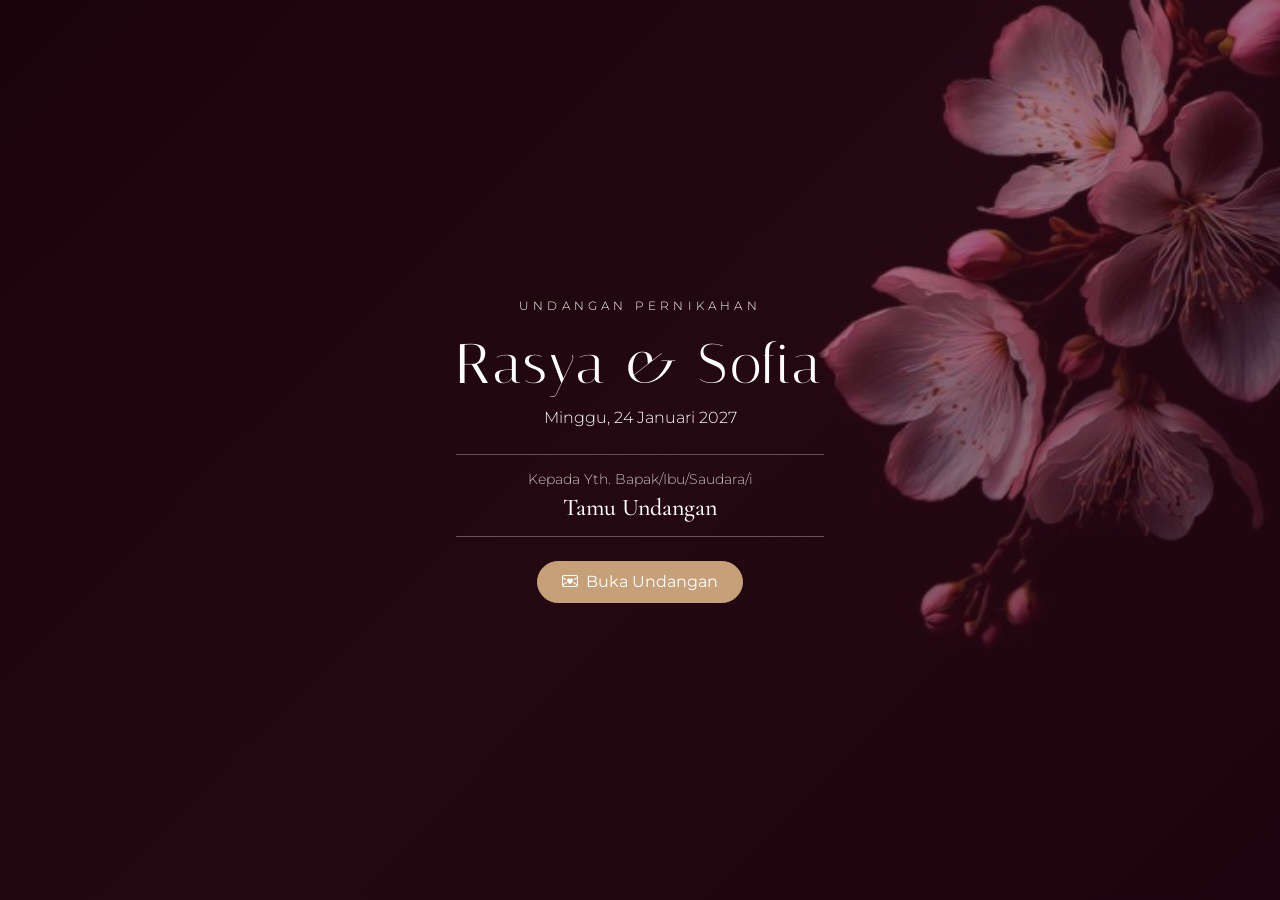
<file: index.html>
<!doctype html>
<html lang="id">
<head>
  <meta charset="UTF-8" />
  <meta name="viewport" content="width=device-width, initial-scale=1" />
  <title>Undangan Pernikahan Rasya &amp; Sofia</title>
  <meta name="description" content="Kami mengundang Anda untuk hadir di hari bahagia kami."/>
  
  <link href="https://cdn.jsdelivr.net/npm/bootstrap@5.3.3/dist/css/bootstrap.min.css"rel="stylesheet"/>
  <link href="https://cdn.jsdelivr.net/npm/bootstrap-icons@1.11.3/font/bootstrap-icons.css"rel="stylesheet"/>
  <link href="https://fonts.googleapis.com/css2?family=Cormorant+Garamond:ital,wght@0,400;0,600;1,400&family=Italiana&family=Montserrat:wght@300;400;500&display=swap"rel="stylesheet"/>
  <link rel="stylesheet" href="pbp.css" />
</head>

  <body class="locked">
    <section id="cover" class="d-flex align-items-center justify-content-center text-center">
      <div class="frame">
        <p class="tracking mb-3">Undangan Pernikahan</p>
        <h1 class="display-font display-4 mb-2" data-names> Rasya &amp; Sofia</h1>
        <p class="mb-4" data-date-long></p>

        <div class="guest mb-4">
          <p class="small mb-1 opacity-75">Kepada Yth. Bapak/Ibu/Saudara/i</p>
          <h4 class="serif mb-0" id="guestName">Tamu Undangan</h4>
        </div>

        <button id="openBtn" class="btn btn-rose rounded-pill px-4 py-2">
          <i class="bi bi-envelope-heart me-2"></i>Buka Undangan
        </button>
      </div>
    </section>

    <audio id="bgm" loop>
      <source src="music.mp3" type="audio/mpeg" />
    </audio>
    <button id="musicBtn" aria-label="Putar atau jeda musik">
      <i class="bi bi-music-note-beamed"></i>
    </button>

    <nav id="bottomNav">
      <a href="#hero"><i class="bi bi-house-heart"></i>Beranda</a>
      <a href="#mempelai"><i class="bi bi-people"></i>Mempelai</a>
      <a href="#acara"><i class="bi bi-calendar-heart"></i>Acara</a>
      <a href="#galeri"><i class="bi bi-images"></i>Galeri</a>
      <a href="#ucapan"><i class="bi bi-chat-heart"></i>Ucapan</a>
    </nav>

    <main id="main" class="d-none">
      <section id="hero" class="d-flex align-items-center justify-content-center text-center">
        <div class="px-3 reveal">
          <p class="tracking mb-3">Kami Akan Melangsungkan Pernikahan</p>
          <h1 class="display-font display-3 mb-2"> Rasya Firmansyah &amp; Enggie Sofia</h1>
          <p class="serif fs-4 fst-italic mb-4" data-date-long></p>
          <div class="cd" id="countdown">
            <div><b id="d">0</b><small>Hari</small></div>
            <div><b id="h">0</b><small>Jam</small></div>
            <div><b id="m">0</b><small>Menit</small></div>
            <div><b id="s">0</b><small>Detik</small></div>
          </div>
        </div>
      </section>

      <section class="section text-center">
        <div class="container reveal" style="max-width: 680px">
          <i class="bi bi-flower1 text-rose fs-2"></i>
          <p class="fs-2 mt-3 mb-3" lang="ar" dir="rtl">
            وَمِنْ اٰيٰتِهٖٓ اَنْ خَلَقَ لَكُمْ مِّنْ اَنْفُسِكُمْ اَزْوَاجًا لِّتَسْكُنُوْٓا اِلَيْهَا وَجَعَلَ بَيْنَكُمْ مَّوَدَّةً وَّرَحْمَةً ۗ اِنَّ فِيْ ذٰلِكَ لَاٰيٰتٍ لِّقَوْمٍ يَّتَفَكَّرُوْنَ ۝٢١
          </p>
          <p class="serif fs-5 fst-italic">
            Di antara tanda-tanda (kebesaran)-Nya ialah bahwa Dia menciptakan
            pasangan-pasangan untukmu dari (jenis) dirimu sendiri agar kamu
            merasa tenteram kepadanya. Dia menjadikan di antaramu rasa cinta
            dan kasih sayang. Sesungguhnya pada yang demikian itu benar-benar
            terdapat tanda-tanda (kebesaran Allah) bagi kaum yang berpikir.
          </p>
          <p class="tracking">QS. Ar-Rum : 21</p>
        </div>
      </section>

      <section id="mempelai" class="section bg-blush text-center">
        <div class="container">
          <h2 class="title reveal">Mempelai</h2>
          <div class="divider"></div>
          <p class="reveal mb-5 mx-auto" style="max-width: 560px">
            Tanpa mengurangi rasa hormat, kami mengundang
            Bapak/Ibu/Saudara/i pada pernikahan kami:
          </p>
          <div class="row g-5 justify-content-center">
            <div class="col-md-5 reveal">
              <img class="arch" src="gambar1.jpg" alt="Rasya Firmansyah" />
              <h3 class="display-font mt-4 mb-1">Rasya Firmansyah</h3>
              <p class="small text-muted mb-1">Putra dari</p>
              <p class="mb-2">Bapak Hendra Putra &amp; Ibu Dita</p>
            </div>
            <div class="col-md-5 reveal">
              <img class="arch" src="gambar2.jpg" alt="Enggie Sofia" />
              <h3 class="display-font mt-4 mb-1">Enggie Sofia</h3>
              <p class="small text-muted mb-1">Putri dari</p>
              <p class="mb-2">Bapak Irvan Sanjaya &amp; Ibu Anisa</p>
            </div>
          </div>
        </div>
      </section>

      <section id="acara" class="section bg-navy text-center">
        <div class="container">
          <h2 class="title reveal">Waktu &amp; Tempat</h2>
          <div class="divider"></div>

          <div class="row g-4 justify-content-center">
            <div class="col-md-5 reveal">
              <div class="card-dark">
                <i class="bi bi-gem fs-1 text-rose"></i>
                <h4 class="serif fs-3 mt-2">Akad Nikah</h4>
                <p class="mb-1" data-date-long></p>
                <p class="mb-1">
                  <i class="bi bi-clock me-2"></i>08.00 - 09.00 WIB
                </p>
                <p class="mb-0">
                  <i class="bi bi-geo-alt me-2"></i>Hotel The Langham<br />District 8, SCBD, Jakarta Selatan
                </p>
              </div>
            </div>
            <div class="col-md-5 reveal">
              <div class="card-dark">
                <i class="bi bi-stars fs-1 text-rose"></i>
                <h4 class="serif fs-3 mt-2">Resepsi</h4>
                <p class="mb-1" data-date-long></p>
                <p class="mb-1">
                  <i class="bi bi-clock me-2"></i>18.00 - 20.30 WIB
                </p>
                <p class="mb-0">
                  <i class="bi bi-geo-alt me-2"></i>Hotel The Langham<br />District 8, SCBD, Jakarta Selatan
                </p>
              </div>
            </div>
          </div>

          <div class="reveal mt-4">
            <p class="mb-2 tracking">Dress Code</p>
            <span class="swatch" style="background: #862245"></span>
            <span class="swatch" style="background: #c9977f"></span>
            <span class="swatch" style="background: #f6ece6"></span>
          </div>

          <div class="reveal mt-4 d-flex flex-wrap gap-2 justify-content-center">
            <a
              id="calBtn"
              href="#"
              target="_blank"
              class="btn btn-rose rounded-pill"
            >
              <i class="bi bi-calendar-plus me-2"></i>Simpan ke Kalender
            </a>
            <a
              href="https://maps.google.com/?q=The+Langham+Jakarta"
              target="_blank"
              class="btn btn-line rounded-pill"
              style="color: #e7d3c8"
            >
              <i class="bi bi-map me-2"></i>Buka Google Maps
            </a>
          </div>
        </div>
      </section>

      <section id="galeri" class="section text-center">
        <div class="container">
          <h2 class="title reveal">Galeri</h2>
          <div class="divider"></div>
          <div class="row g-2 g-md-3" id="gallery">
            <div class="col-6 col-md-3 reveal">
              <img class="g-img" src="galeri1.jpeg" alt="Foto 1" />
            </div>
            <div class="col-6 col-md-3 reveal">
              <img class="g-img" src="galeri2.jpg" alt="Foto 2" />
            </div>
            <div class="col-6 col-md-3 reveal">
              <img class="g-img" src="galeri3.jpg" alt="Foto 3" />
            </div>
            <div class="col-6 col-md-3 reveal">
              <img class="g-img" src="galeri4.jpg" alt="Foto 4" />
            </div>
          </div>
        </div>
      </section>

      <section class="section bg-blush text-center">
        <div class="container" style="max-width: 620px">
          <h2 class="title reveal">Tanda Kasih</h2>
          <div class="divider"></div>
          <p class="reveal">
            Kehadiran dan doa Anda sudah menjadi hadiah terindah. Bila ingin
            berbagi kebahagiaan, dapat melalui:
          </p>

          <div class="card-soft reveal mt-4">
            <h5 class="serif fs-4">Bank BCA</h5>
            <p class="fs-4 mb-0" id="rek1">25673091784</p>
            <p class="small text-muted">a.n. Rasya Firmansyah</p>
            <button class="btn btn-line btn-sm rounded-pill" data-copy="rek1">
              <i class="bi bi-copy me-1"></i>Salin Nomor
            </button>
          </div>
          <div class="card-soft reveal mt-3">
            <h5 class="serif fs-4">Bank BNI</h5>
            <p class="fs-4 mb-0" id="rek2">0987654321</p>
            <p class="small text-muted">a.n. Enggie Sofia</p>
            <button class="btn btn-line btn-sm rounded-pill" data-copy="rek2">
              <i class="bi bi-copy me-1"></i>Salin Nomor
            </button>
          </div>
        </div>
      </section>

      <section id="ucapan" class="section">
        <div class="container" style="max-width: 680px">
          <h2 class="title text-center reveal">Konfirmasi &amp; Ucapan</h2>
          <div class="divider"></div>

          <form id="rsvp" class="form-box reveal" novalidate>
            <div class="mb-3">
              <label class="form-label" for="nama">Nama</label>
              <input class="form-control" id="nama" type="text" />
            </div>
            <div class="row">
              <div class="col-sm-8 mb-3">
                <label class="form-label" for="hadir">Kehadiran</label>
                <select class="form-select" id="hadir">
                  <option value="">-- Pilih --</option>
                  <option>Hadir</option>
                  <option>Tidak Hadir</option>
                </select>
              </div>
              <div class="col-sm-4 mb-3">
                <label class="form-label" for="jumlah">Jumlah</label>
                <select class="form-select" id="jumlah">
                  <option>1</option>
                  <option>2</option>
                  <option>3</option>
                  <option>4</option>
                </select>
              </div>
            </div>
            <div class="mb-3">
              <label class="form-label" for="pesan">Ucapan &amp; Doa</label>
              <textarea class="form-control" id="pesan" rows="3"></textarea>
            </div>
            <div class="d-grid gap-2">
              <button class="btn btn-rose rounded-pill" type="submit">
                <i class="bi bi-send me-2"></i>Kirim Ucapan
              </button>
            </div>
          </form>

          <h5 class="serif fs-3 text-center mt-5 mb-3">Ucapan Tamu</h5>
          <div class="wishes" id="wishes"></div>
        </div>
      </section>

      <footer class="text-center py-5 px-3">
        <p class="mb-1">
          Suatu kehormatan dan kebahagiaan bagi kami apabila
          Bapak/Ibu/Saudara/i berkenan hadir dan memberikan doa restu.
        </p>
        <p class="mb-3">Terima kasih.</p>
        <h3 class="display-font display-6 mb-3" data-names>
          Rasya &amp; Sofia
        </h3>
        <p class="small opacity-75 mb-0">
          Dibuat dengan <i class="bi bi-heart-fill text-rose"></i>
        </p>
      </footer>
    </main>

    <script src="style.js"></script>
  </body>
</html>
</file>
<file: pbp.css>
:root {
  --maroon: #650F2D;
  --rose: #C6A078;
  --rose-dark: #98704F;
  --blush: #F3E6E4;
  --paper: #F8F0E8;
  --ink: #38232B;
  --navy: #4A1025;
  --gold: #D1AE7B;
}

html {
  scroll-behavior: smooth;
}

body {
  font-family: 'Montserrat', sans-serif;
  font-weight: 300;
  color: var(--ink);
  background: var(--paper);
  padding-bottom: 72px;
}

body.locked {
  overflow: hidden;
}

.display-font {
  font-family: 'Italiana', serif;
  letter-spacing: .04em;
}

.serif {
  font-family: 'Cormorant Garamond', serif;
}

.text-rose {
  color: var(--rose) !important;
}

.tracking {
  letter-spacing: .35em;
  text-transform: uppercase;
  font-size: .75rem;
}

/* Tombol */
.btn-rose {
  background: var(--rose);
  border: 1px solid var(--rose);
  color: #fff;
}

.btn-rose:hover {
  background: var(--rose-dark);
  border-color: var(--rose-dark);
  color: #fff;
}

.btn-line {
  border: 1px solid var(--rose);
  color: var(--rose-dark);
  background: transparent;
}

.btn-line:hover {
  background: var(--rose);
  color: #fff;
}

/* Cover & hero */
#cover,
#hero {
  min-height: 100vh;
  background-color: var(--navy);
  background-size: cover;
  background-position: center;
  color: #fff;
}

#cover {
  position: fixed;
  inset: 0;
  z-index: 2000;
  width: 100%;
  height: 100vh;
  transition: transform 1s ease-in-out,
              opacity 1s ease-in-out,
              visibility 1s ease-in-out;
  background-image:
    linear-gradient(
      135deg,
      rgba(40, 5, 19, 0.68),
      rgba(74, 16, 37, 0.48),
      rgba(40, 5, 19, 0.76)
    ),
    url('awalan.jpg');
}

#cover.hide {
  transform: translateY(-100%);
  opacity: 0;
  visibility: hidden;
  pointer-events: none;
}

#hero {
  background-image:
    linear-gradient(
      135deg,
      rgba(40, 5, 19, 0.55),
      rgba(74, 16, 37, 0.35),
      rgba(40, 5, 19, 0.68)
    ),
    url('awalan.jpg');
}

.frame {
  padding: 48px 28px;
  max-width: 460px;
  margin: 0 auto;
  position: relative;
  background: transparent;
}

.guest {
  border-top: 1px solid rgba(255, 255, 255, .3);
  border-bottom: 1px solid rgba(255, 255, 255, .3);
  padding: 14px 0;
}

/* Countdown */
.cd {
  display: flex;
  gap: 10px;
  justify-content: center;
}

.cd div {
  width: 74px;
  padding: 12px 0;
  border: 1px solid rgba(201, 151, 127, .6);
  border-radius: 50px 50px 8px 8px;
  background: rgba(255, 255, 255, .06);
}

.cd b {
  display: block;
  font-size: 1.7rem;
  font-weight: 400;
  font-family: 'Cormorant Garamond', serif;
}

.cd small {
  font-size: .62rem;
  letter-spacing: .15em;
  text-transform: uppercase;
}

/* Section */
.section {
  padding: 84px 0;
}

.bg-blush {
  background: var(--blush);
}

.bg-navy {
  background: var(--navy);
  color: #fff;
}

.title {
  font-family: 'Italiana', serif;
  font-size: 2.6rem;
}

.divider {
  width: 70px;
  height: 1px;
  background: var(--rose);
  margin: 14px auto 28px;
  position: relative;
}

.divider::after {
  content: "\2665";
  position: absolute;
  left: 50%;
  top: -11px;
  transform: translateX(-50%);
  background: inherit;
  color: var(--rose);
  padding: 0 8px;
  font-size: .8rem;
}

.bg-blush .divider::after {
  background: var(--blush);
}

.section:not(.bg-blush):not(.bg-burgundy) .divider::after {
  background: var(--paper);
}

.arch {
  width: 230px;
  height: 300px;
  object-fit: cover;
  border-radius: 115px 115px 12px 12px;
  border: 4px solid #fff;
  box-shadow: 0 10px 28px rgba(20, 33, 61, .18);
}

/* Kartu */
.card-soft {
  background: #fff;
  border-radius: 18px;
  padding: 34px 24px;
  box-shadow: 0 8px 28px rgba(20, 33, 61, .08);
  height: 100%;
}

.card-dark {
  border: 1px solid rgba(201, 151, 127, .55);
  border-radius: 18px;
  padding: 34px 24px;
  height: 100%;
  background: rgba(255, 255, 255, .04);
}

.swatch {
  width: 34px;
  height: 34px;
  border-radius: 50%;
  display: inline-block;
  margin: 0 4px;
  border: 2px solid #fff;
  box-shadow: 0 2px 8px rgba(0, 0, 0, .2);
}

/* Galeri */
.g-img {
  width: 100%;
  aspect-ratio: 4 / 5;
  object-fit: cover;
  border-radius: 12px;
  cursor: zoom-in;
  transition: transform .4s ease;
}

.g-img:hover {
  transform: translateY(-4px);
}

/* Form */
.form-box {
  background: #fff;
  border-radius: 18px;
  padding: 28px;
  box-shadow: 0 8px 28px rgba(20, 33, 61, .08);
}

.form-control:focus,
.form-select:focus {
  border-color: var(--rose);
  box-shadow: 0 0 0 .2rem rgba(201, 151, 127, .25);
}

.wishes {
  max-height: 360px;
  overflow-y: auto;
}

.wish {
  background: #fff;
  border-radius: 12px;
  padding: 12px 16px;
  margin-bottom: 10px;
  border-left: 3px solid var(--rose);
}

footer {
  background: var(--navy);
  color: #fff;
}

/* Nav bawah */
#bottomNav {
  position: fixed;
  left: 0;
  right: 0;
  bottom: 0;
  z-index: 1500;
  display: none;
  justify-content: space-around;
  background: rgba(55, 5, 23, 0.97);
  padding: 8px 0;
  backdrop-filter: blur(8px);
}

#bottomNav.show {
  display: flex;
}

#bottomNav a {
  color: #e7d3c8;
  text-decoration: none;
  font-size: .62rem;
  display: flex;
  flex-direction: column;
  align-items: center;
}

#bottomNav a i {
  font-size: 1.15rem;
}

#bottomNav a:hover {
  color: var(--rose);
}

/* Musik */
#musicBtn {
  position: fixed;
  right: 14px;
  bottom: 82px;
  z-index: 1600;
  width: 44px;
  height: 44px;
  border-radius: 50%;
  border: none;
  background: var(--rose);
  color: #fff;
  font-size: 1.2rem;
  box-shadow: 0 4px 14px rgba(0, 0, 0, .3);
  display: none;
}

#musicBtn.show {
  display: block;
}

#musicBtn.playing i {
  display: inline-block;
  animation: spin 3s linear infinite;
}

@keyframes spin {
  to {
    transform: rotate(360deg);
  }
}

.js .reveal {
  opacity: 0;
  transform: translateY(26px);
  transition: opacity .9s ease, transform .9s ease;
}

.js .reveal.visible {
  opacity: 1;
  transform: none;
}

@media (max-width: 576px) {
  .section {
    padding: 64px 0;
  }

  .title {
    font-size: 2.1rem;
  }

  .frame {
    padding: 40px 18px;
    margin: 0 14px;
  }

  .cd div {
    width: 64px;
  }
}
</file>
